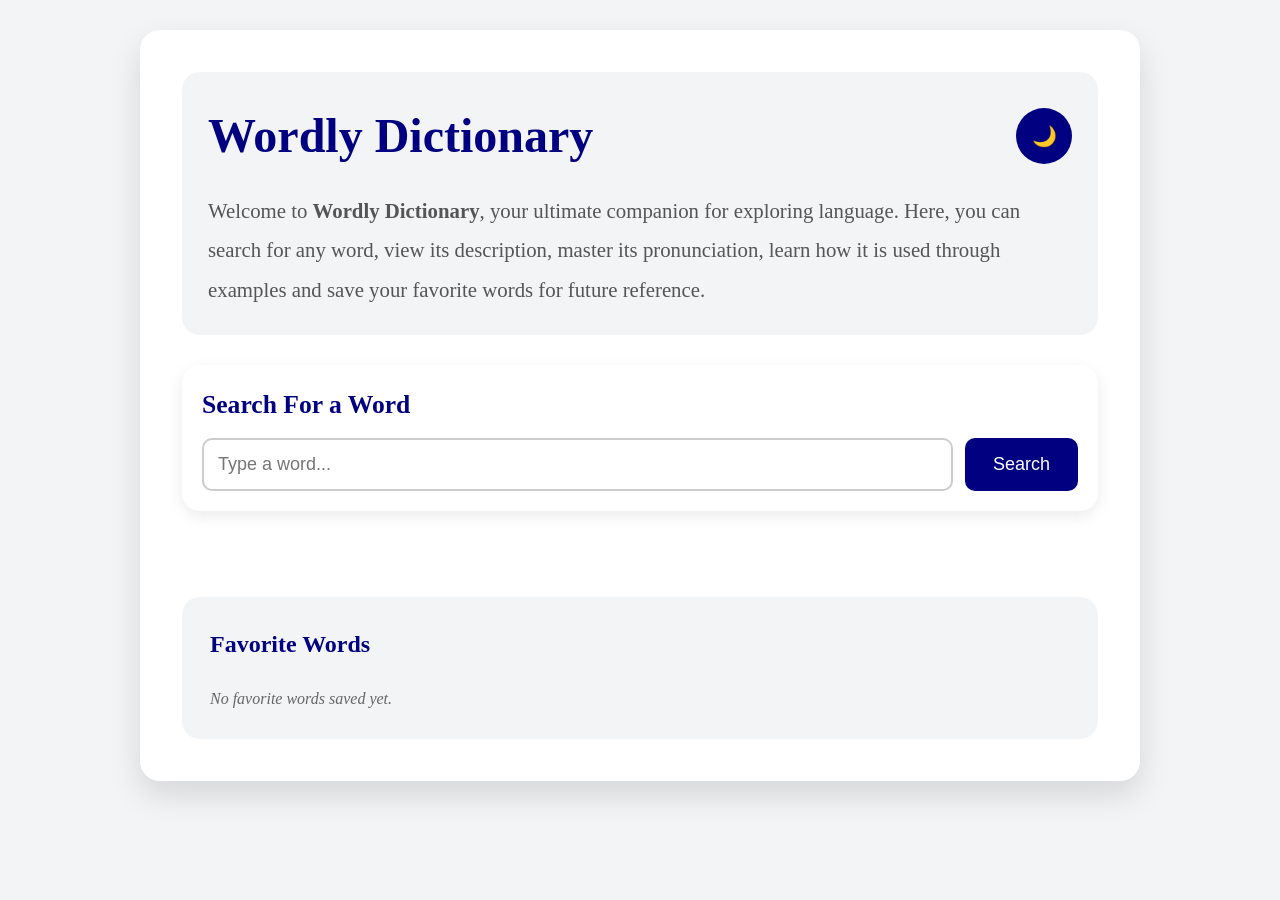
<file: index.html>
<!DOCTYPE html>
<html lang="en">
<head>
   
    <meta charset="UTF-8">

    <meta name="viewport" content="width=device-width, initial-scale=1.0">

    <title>Wordly Dictionary</title>

    <link rel="stylesheet" href="css/style.css">
</head>
<body>

    <div class="box">
        <!-- Header  -->
        <header>
         <div class="top-header">

            <!-- Main Page Heading -->
         <h1>Wordly Dictionary</h1>

         <!-- Toggle Button, Change between light mode and dark mode-->
          <button type="button" id="toggle-theme" aria-label="Toggle between light and dark theme">🌙</button>

          </div>

        <!-- Brief Description -->
         <p class="description">
            Welcome to <strong>Wordly Dictionary</strong>, your ultimate companion for exploring language. 
            Here, you can search for any word, view its description, master its pronunciation, learn how it is used through examples and save your favorite words for future reference.
         </p>

        </header>
        
        <!-- Main Content -->
        <main>

            <!-- Search Section -->
          <section class="search-section">
    
          <!-- Search Form, Allows the user to search for a word -->
           <form id="search-form">

            <!-- Label shows what is expected in the input field -->
             <label for="word-input">Search For a Word</label>

             <div class="search-box">

             <!--Input field-->
             <input type="text" id="word-input" name="word" placeholder="Type a word..." autocomplete="off" required>

             <!-- Submit button -->
              <button type="submit">Search</button>

              </div>

           </form>

            </section>

            <!-- Message Section -->
            <section class="message-section">

              <!-- Loading Message. JavaScript displays "Loading while waiting for results -->
               <p id="loading-message" role="status"></p>

               <!-- Error message. role="alert" helps screen readers announce the message immediately, improving accesibility-->
               <p id="error-message" role="alert"></p>

            </section>

             <!-- Results Section. Js dynamically inserts dictionary information after a successful search -->
               <section id="result" class="results-section" hidden>

                <!-- Display searched word -->
                 <h2 id="word"></h2>
                 
                 <!-- Display Pronunciation -->
                    <h3>🔊Pronunciation:</h3>
                    <p id="pronunciation"></p>

                  <!-- Audio. Allows users to listen to the pronunciation of the searched word-->
                   <audio id="audio" controls hidden></audio>

                   <!-- Parts of Speech. Displays whether the word is a noun, verb, adjective -->
                        <h3>🏷️Part of speech:</h3>
                        <p id="part-of-speech"></p>

                    <!-- Definition. Displays the meaning of the searched word-->
                        <h3>📖Definition:</h3>
                        <p id="definition"></p>

                     <!-- Example. Displays an example sentence showing how word is used , hidden until available -->
                        <h3>💬Example:</h3>
                        <p id="example" hidden></p>

                      <!-- Synonyms. Displays words that have similar meanings to the searched word, hidden until available -->
                       <h3>📝Synonyms:</h3>
                       <p id="synonyms" hidden></p>
        
                      <!-- Source. Displays source provided by the Dictionary API, hidden until available -->
                       <h3>🔗Source:</h3>
                       <a id="source" href="#" target="_blank" hidden>View Source</a>

                      <!-- Save favorite button -->
                       <button type="button" id="save-favorite" hidden> Save Favorite</button>
               </section>

               <!-- Favorite Section -->
               <section class="favorites-section">

                <h2>Favorite Words</h2>

                <!-- Displayed when no favourites exist -->
                 <p id="empty-favorites">No favorite words saved yet.</p>

                <!-- Favorite words appear here, using javascript -->
                 <ul id="favorite-list"></ul>

               </section>

        </main>

    </div>

    <script src="js/script.js"></script>
</body>
</html>
</file>
<file: css/style.css>
/* General Reset */
* {
    margin: 0;
    padding: 0;
    box-sizing: border-box;
}

/* Body */
body {
    background-color: #f3f4f6;
    font-family: Georgia, 'Times New Roman', Times, serif;
    color: #333;
    padding: 30px;
    line-height: 1.6;
}

/* Main Container */
.box {
    margin: auto;
    max-width: 1000px;
    padding: 42px;
    background-color: #ffffff;
    border-radius: 20px;
    box-shadow: 0 14px 32px rgba(0, 0, 0, .12);
}

/* Header */
header {
    background: #f3f4f6;
    padding: 26px;
    border-radius: 18px;
    margin-bottom: 30px;

}

/* Title and Theme button */
.top-header {
    display: flex;
    justify-content: space-between;
    align-items: center;
    margin-bottom: 16px;
}

/* Main Heading */
header h1 {
    color:#000080;
    font-size: 3rem;
}

.description {
    font-size: 1.3rem;
    color: #555;
    line-height: 1.9;

}

/* Theme Toggle button */
#toggle-theme {
    width: 56px;
    height: 56px;
    font-size: 20px;
    border: none;
    border-radius: 50%;
    background-color: #000080;
    color: white;
    cursor: pointer;
    transition: .3s;
}

#toggle-theme:hover {
    background-color:#0000cc;
}

#toggle-theme:active {
    transform: scale(.96);
}

#toggle-theme:focus-visible {
    outline: 3px solid #ffd700;
}

/* Search Section */
.search-section {
    background: #ffffff;
    margin-bottom: 20px;
    padding: 20px;
    border-radius: 18px;
    box-shadow: 0 5px 15px rgba(0,0,0,.08);
}

/* Search Form */
#search-form label{
    display: block;
    margin-bottom: 12px;
    font-weight: bold;
    font-size: 1.6rem;
    color: #000080;
}

/* Input and button */
.search-box {
    display: flex;
    gap: 12px;
}

/* Input */
#word-input {
    font-size: 18px;
    padding: 14px;
    flex: 1;
    border: 2px solid #ccc;
    border-radius: 10px;
}

#word-input:focus-visible {
    outline: 3px solid #000080;
    border-color: #0000cc;
}

#search-form button {
    border: none;
    padding: 14px 28px;
    background: #000080;
    color: white;
    font-size: 18px;
    border-radius: 10px;
    cursor: pointer;
    transition: .3s; 
}

#search-form button:hover {
    background: #0000cc;
}

#search-form button:active {
    transform:scale(.97);
}

#search-form button:disabled {
    background: #bdbdbd;
    cursor: not-allowed;
}

#search-form button:focus-visible {
    outline: 3px solid #ffd700;
}

/* Message Section */
.message-section {
    margin-bottom: 24px;
    min-height: 42px;
}

/* Loading */
#loading-message {
    color:#38bdf8;
    font-weight: bold;
}

/* Error */
#error-message {
    color:#dc2626;
    font-weight: bold;;
}

/* JS adds this class while fetching */
.loading {
    opacity:.6;
    pointer-events: none;
}

/* Utility class */
.hidden{
    display: none;
}

/* Results */
.results-section {
    margin-bottom: 32px;
    padding:28px;
    background-color: #f8fafc;
    border-left: 6px solid #2563eb;
    border-radius: 12px;
    box-shadow: 0 4px 12px rgba(0,0,0, .08);
}

#word {
    margin-bottom: 24px;
    color: #000080;
    font-size: 2rem;
}

.results-section h3{
    color:#444;
    margin-top: 20px;
    margin-bottom: 10px;
    padding-bottom: 6px;
    border-bottom: 1px solid #ddd;
}

.results-section p{
    margin-top: 8px;
    margin-bottom: 16px;
    line-height: 1.8;
    word-wrap: break-word;
    overflow-wrap: break-word;
}

#definition {
    white-space: pre-line;
}

/* Source */
#source {
    color:#0000cc;
    text-decoration: none;
}

#source:hover{
    text-decoration: underline;
}

/* Audio */
audio {
    width: 100%;
    margin-top: 12px;
}

/* Save Favorite button */
#save-favorite {
    display: block;
    margin-top: 30px;
    background: #000080;
    color: white;
    padding: 10px 18px;
    border: none;
    border-radius: 10px;
    cursor: pointer;
    transition: .3s;
}

#save-favorite:hover {
    background: #0000cc;
}

/* Save favorite button when the word is already saved*/
#save-favorite.saved {
    background:#f59e0b;
    color: white;
}

/* Favorite Section */
.favorites-section {
    background-color: #f3f4f6;
    padding: 28px;
    border-radius: 18px;
}

.favorites-section h2{
    color: #000080;
    margin-bottom: 22px;
}

#empty-favorites {
    color: #666;
    font-style: italic;
}

/* Removes bullet points */
#favorite-list {
    list-style: none;
}

#favorite-list li {
    display: flex;
    justify-content: space-between;
    align-items: center;
    margin-bottom: 10px;
}

#favorite-list button{
    margin-left: 15px;
    padding: 5px 10px;
    border: none;
    border-radius: 5px;
    cursor: pointer;
}

/* Each saved favorite */
.favorite-item{
    display: flex;
    justify-content: space-between;
    align-items: center;
    background: white;
    padding: 18px;
    margin-bottom: 18px;
    border-left: 5px solid #000080;
    border-radius: 12px;
    transition: .3s;
    box-shadow: 0 3px 8px rgba(0, 0, 0, .08);
}

.favorite-item:hover {
    transform: translateY(-2px);
}

/* Favorite word */
.favorite-item strong {
    color: #000080;
    font-size: 1.2rem;
}

.favorite-item p{
    margin-top: 8px;
    color: #666;
}

.favorite-item button {
    padding: 12px 18px;
    margin-left: 12px;
    border: none;
    border-radius: 10px;
    cursor: pointer;
    transition: .3s;
}

/* Search Again button */
.favorite-item button:first-child{
    background: #000080;
    color: white;
}

/* Remove button */
.favorite-item button:last-child{
    background: #dc2626;
    color:white;
}

.favorite-item button:hover{
    opacity: .9;
}

/* Responsive design */
@media(max-width: 768px) {
    .box{
        padding: 26px;
    }

    header h1{
        font-size: 2.3rem;
    }

    .description {
        font-size: 1rem;
    }

    .top-header{
        flex-direction: column;
        gap: 22px;
        align-items: flex-start;
    }

    .search-box {
        flex-direction: column;
    }

    #search-form button {
        width: 100%;
    }

    .favorite-item{
        flex-direction: column;
        align-items: flex-start;
        gap: 16px;
    }
}

/* Dark theme */
body.dark-theme{
    background: #0b132b;
    color: #f9fafb;
}

body.dark-theme .box{
    background: #1c2541;
}

body.dark-theme header{
    background: #243b6b;
}

body.dark-theme .description{
    color: #dbe0f5;
}

body.dark-theme .search-section,
body.dark-theme .results-section,
body.dark-theme .favorites-section{
    background: #324a7a;
}

body.dark-theme #toggle-theme,
body.dark-theme #search-form button,
body.dark-theme #save-favorite{
    background: #001f5c;
    color: white;

}

body.dark-theme #toggle-theme:hover,
body.dark-theme #search-form button:hover,
body.dark-theme #save-favorite:hover{
    background: #003b8e;

}

body.dark-theme h1,
body.dark-theme h2,
body.dark-theme h3 {
    color:#8ec5ff;
}

body.dark-theme input{
    background: #16213e;
    color: white;
    border: 2px solid #5b8def;
}

body.dark-theme input::placeholder{
    color: #b8c7e6;
}

body.dark-theme a{
    color:#8ec5ff;
}

body.dark-theme a:hover{
    color: #b7dcff;
}

body.dark-theme #source{
    color: white;
}

body.dark-theme #source:hover{
    color:#dbeafe;
}
</file>
<file: wordly/css/style.css>
/* General Reset */
* {
    margin: 0;
    padding: 0;
    box-sizing: border-box;
}

/* Body */
body {
    background-color: #f3f4f6;
    font-family: Georgia, 'Times New Roman', Times, serif;
    color: #333;
    padding: 30px;
    line-height: 1.6;
}

/* Main Container */
.box {
    margin: auto;
    max-width: 1000px;
    padding: 42px;
    background-color: #ffffff;
    border-radius: 20px;
    box-shadow: 0 14px 32px rgba(0, 0, 0, .12);
}

/* Header */
header {
    background: #f3f4f6;
    padding: 26px;
    border-radius: 18px;
    margin-bottom: 30px;

}

/* Title and Theme button */
.top-header {
    display: flex;
    justify-content: space-between;
    align-items: center;
    margin-bottom: 16px;
}

/* Main Heading */
header h1 {
    color:#000080;
    font-size: 3rem;
}

.description {
    font-size: 1.3rem;
    color: #555;
    line-height: 1.9;

}

/* Theme Toggle button */
#toggle-theme {
    width: 56px;
    height: 56px;
    font-size: 20px;
    border: none;
    border-radius: 50%;
    background-color: #000080;
    color: white;
    cursor: pointer;
    transition: .3s;
}

#toggle-theme:hover {
    background-color:#0000cc;
}

#toggle-theme:active {
    transform: scale(.96);
}

#toggle-theme:focus-visible {
    outline: 3px solid #ffd700;
}

/* Search Section */
.search-section {
    background: #ffffff;
    margin-bottom: 20px;
    padding: 20px;
    border-radius: 18px;
    box-shadow: 0 5px 15px rgba(0,0,0,.08);
}

/* Search Form */
#search-form label{
    display: block;
    margin-bottom: 12px;
    font-weight: bold;
    font-size: 1.6rem;
    color: #000080;
}

/* Input and button */
.search-box {
    display: flex;
    gap: 12px;
}

/* Input */
#word-input {
    font-size: 18px;
    padding: 14px;
    flex: 1;
    border: 2px solid #ccc;
    border-radius: 10px;
}

#word-input:focus-visible {
    outline: 3px solid #000080;
    border-color: #0000cc;
}

#search-form button {
    border: none;
    padding: 14px 28px;
    background: #000080;
    color: white;
    font-size: 18px;
    border-radius: 10px;
    cursor: pointer;
    transition: .3s; 
}

#search-form button:hover {
    background: #0000cc;
}

#search-form button:active {
    transform:scale(.97);
}

#search-form button:disabled {
    background: #bdbdbd;
    cursor: not-allowed;
}

#search-form button:focus-visible {
    outline: 3px solid #ffd700;
}

/* Message Section */
.message-section {
    margin-bottom: 24px;
    min-height: 42px;
}

/* Loading */
#loading-message {
    color:#38bdf8;
    font-weight: bold;
}

/* Error */
#error-message {
    color:#dc2626;
    font-weight: bold;;
}

/* JS adds this class while fetching */
.loading {
    opacity:.6;
    pointer-events: none;
}

/* Utility class */
.hidden{
    display: none;
}

/* Results */
.results-section {
    margin-bottom: 32px;
    padding:28px;
    background-color: #f8fafc;
    border-left: 6px solid #2563eb;
    border-radius: 12px;
    box-shadow: 0 4px 12px rgba(0,0,0, .08);
}

#word {
    margin-bottom: 24px;
    color: #000080;
    font-size: 2rem;
}

.results-section h3{
    color:#444;
    margin-top: 20px;
    margin-bottom: 10px;
    padding-bottom: 6px;
    border-bottom: 1px solid #ddd;
}

.results-section p{
    margin-top: 8px;
    margin-bottom: 16px;
    line-height: 1.8;
    word-wrap: break-word;
    overflow-wrap: break-word;
}


#definition {
    white-space: pre-line;
}

/* Source */
#source {
    color:#0000cc;
    text-decoration: none;
}

#source:hover{
    text-decoration: underline;
}

/* Audio */
audio {
    width: 100%;
    margin-top: 12px;
}

/* Save Favorite button */
#save-favorite {
    display: block;
    margin-top: 30px;
    background: #000080;
    color: white;
    padding: 10px 18px;
    border: none;
    border-radius: 10px;
    cursor: pointer;
    transition: .3s;
}

#save-favorite:hover {
    background: #0000cc;
}

/* Save favorite button when the word is already saved*/
#save-favorite.saved {
    background:#f59e0b;
    color: white;
}

/* Favorite Section */
.favorites-section {
    background-color: #f3f4f6;
    padding: 28px;
    border-radius: 18px;
}

.favorites-section h2{
    color: #000080;
    margin-bottom: 22px;
}

#empty-favorites {
    color: #666;
    font-style: italic;
}

/* Removes bullet points */
#favorite-list {
    list-style: none;
}

#favorite-list li {
    display: flex;
    justify-content: space-between;
    align-items: center;
    margin-bottom: 10px;
}

#favorite-list button{
    margin-left: 15px;
    padding: 5px 10px;
    border: none;
    border-radius: 5px;
    cursor: pointer;
}

/* Each saved favorite */
.favorite-item{
    display: flex;
    justify-content: space-between;
    align-items: center;
    background: white;
    padding: 18px;
    margin-bottom: 18px;
    border-left: 5px solid #000080;
    border-radius: 12px;
    transition: .3s;
    box-shadow: 0 3px 8px rgba(0, 0, 0, .08);
}

.favorite-item:hover {
    transform: translateY(-2px);
}

/* Favorite word */
.favorite-item strong {
    color: #000080;
    font-size: 1.2rem;
}

.favorite-item p{
    margin-top: 8px;
    color: #666;
}

.favorite-item button {
    padding: 12px 18px;
    margin-left: 12px;
    border: none;
    border-radius: 10px;
    cursor: pointer;
    transition: .3s;
}

/* Search Again button */
.favorite-item button:first-child{
    background: #000080;
    color: white;
}

/* Remove button */
.favorite-item button:last-child{
    background: #dc2626;
    color:white;
}

.favorite-item button:hover{
    opacity: .9;
}

/* Responsive design */
@media(max-width: 768px) {
    .box{
        padding: 26px;
    }

    header h1{
        font-size: 2.3rem;
    }

    .description {
        font-size: 1rem;
    }

    .top-header{
        flex-direction: column;
        gap: 22px;
        align-items: flex-start;
    }

    .search-box {
        flex-direction: column;
    }

    #search-form button {
        width: 100%;
    }

    .favorite-item{
        flex-direction: column;
        align-items: flex-start;
        gap: 16px;
    }
}

/* Dark theme */
body.dark-theme{
    background: #0b132b;
    color: #f9fafb;
}

body.dark-theme .box{
    background: #1c2541;
}

body.dark-theme header{
    background: #243b6b;
}

body.dark-theme .description{
    color: #dbe0f5;
}

body.dark-theme .search-section,
body.dark-theme .results-section,
body.dark-theme .favorites-section{
    background: #324a7a;
}

body.dark-theme #toggle-theme,
body.dark-theme #search-form button,
body.dark-theme #save-favorite{
    background: #001f5c;
    color: white;

}

body.dark-theme #toggle-theme:hover,
body.dark-theme #search-form button:hover,
body.dark-theme #save-favorite:hover{
    background: #003b8e;

}

body.dark-theme h1,
body.dark-theme h2,
body.dark-theme h3 {
    color:#8ec5ff;
}

body.dark-theme input{
    background: #16213e;
    color: white;
    border: 2px solid #5b8def;
}

body.dark-theme input::placeholder{
    color: #b8c7e6;
}

body.dark-theme a{
    color:#8ec5ff;
}

body.dark-theme a:hover{
    color: #b7dcff;
}

body.dark-theme #source{
    color: white;
}

body.dark-theme #source:hover{
    color:#dbeafe;
}
</file>
